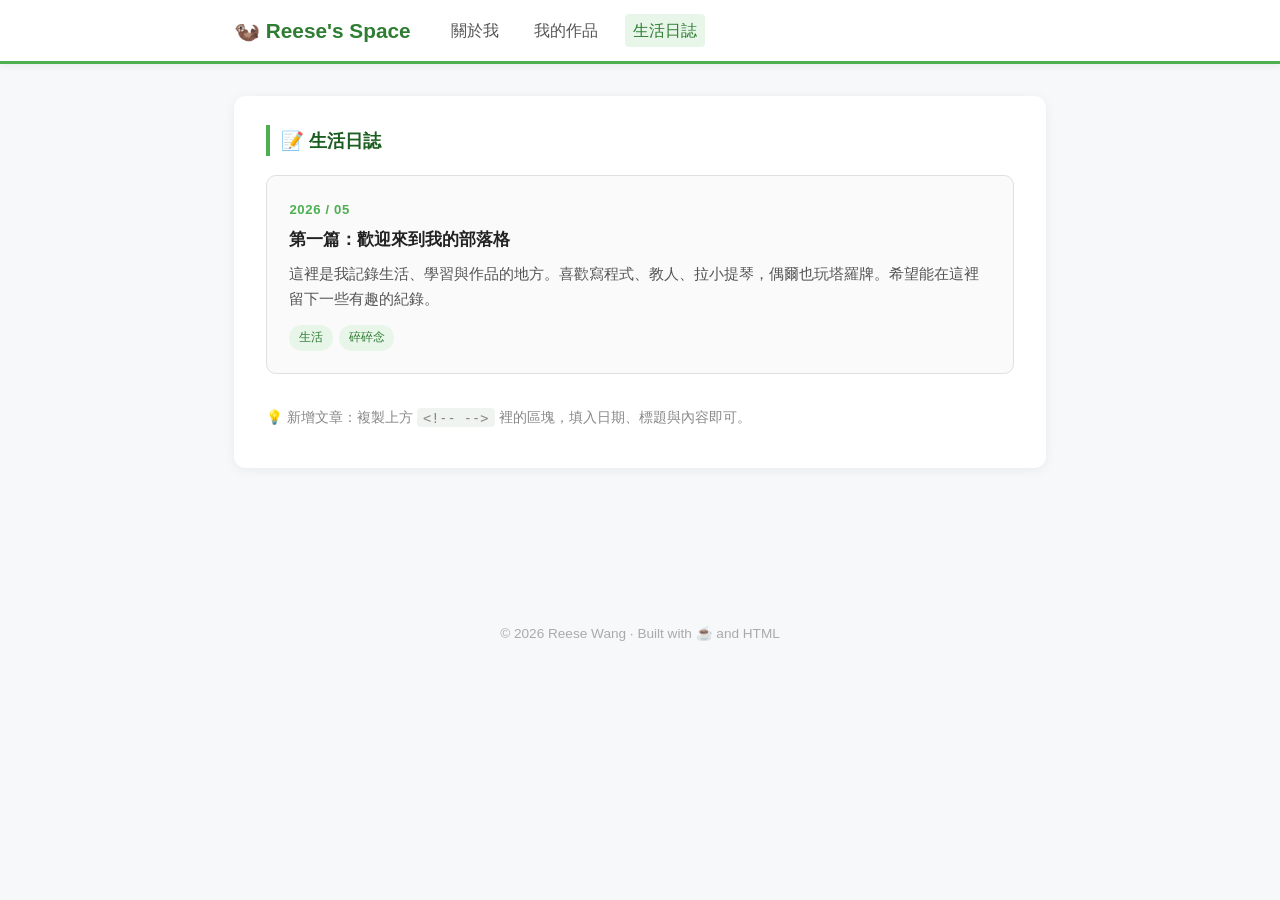
<file: blog.html>
<!DOCTYPE html>
<html lang="zh-TW">
<head>
  <meta charset="UTF-8">
  <meta name="viewport" content="width=device-width, initial-scale=1.0">
  <title>生活日誌 | Reese's Blog</title>
  <link rel="stylesheet" href="style.css">
</head>
<body>
  <header>
    <div class="header-inner">
      <h1 class="site-title">🦦 Reese's Space</h1>
      <nav>
        <a href="index.html">關於我</a>
        <a href="works.html">我的作品</a>
        <a href="blog.html" class="active">生活日誌</a>
      </nav>
    </div>
  </header>

  <main>
    <section class="section">
      <h2 class="section-title">📝 生活日誌</h2>

      <div class="post-list">
        <article class="post-card">
          <div class="post-date">2026 / 05</div>
          <h3>第一篇：歡迎來到我的部落格</h3>
          <p>這裡是我記錄生活、學習與作品的地方。喜歡寫程式、教人、拉小提琴，偶爾也玩塔羅牌。希望能在這裡留下一些有趣的紀錄。</p>
          <div class="post-tags"><span>生活</span><span>碎碎念</span></div>
        </article>

        <!-- 複製以下區塊可以新增文章 -->
        <!--
        <article class="post-card">
          <div class="post-date">2026 / 06</div>
          <h3>文章標題</h3>
          <p>文章內容寫在這裡。</p>
          <div class="post-tags"><span>標籤1</span><span>標籤2</span></div>
        </article>
        -->
      </div>

      <p class="hint" style="margin-top:2rem;">💡 新增文章：複製上方 <code>&lt;!-- --&gt;</code> 裡的區塊，填入日期、標題與內容即可。</p>
    </section>
  </main>

  <footer>
    <p>© 2026 Reese Wang · Built with ☕ and HTML</p>
  </footer>
</body>
</html>
</file>
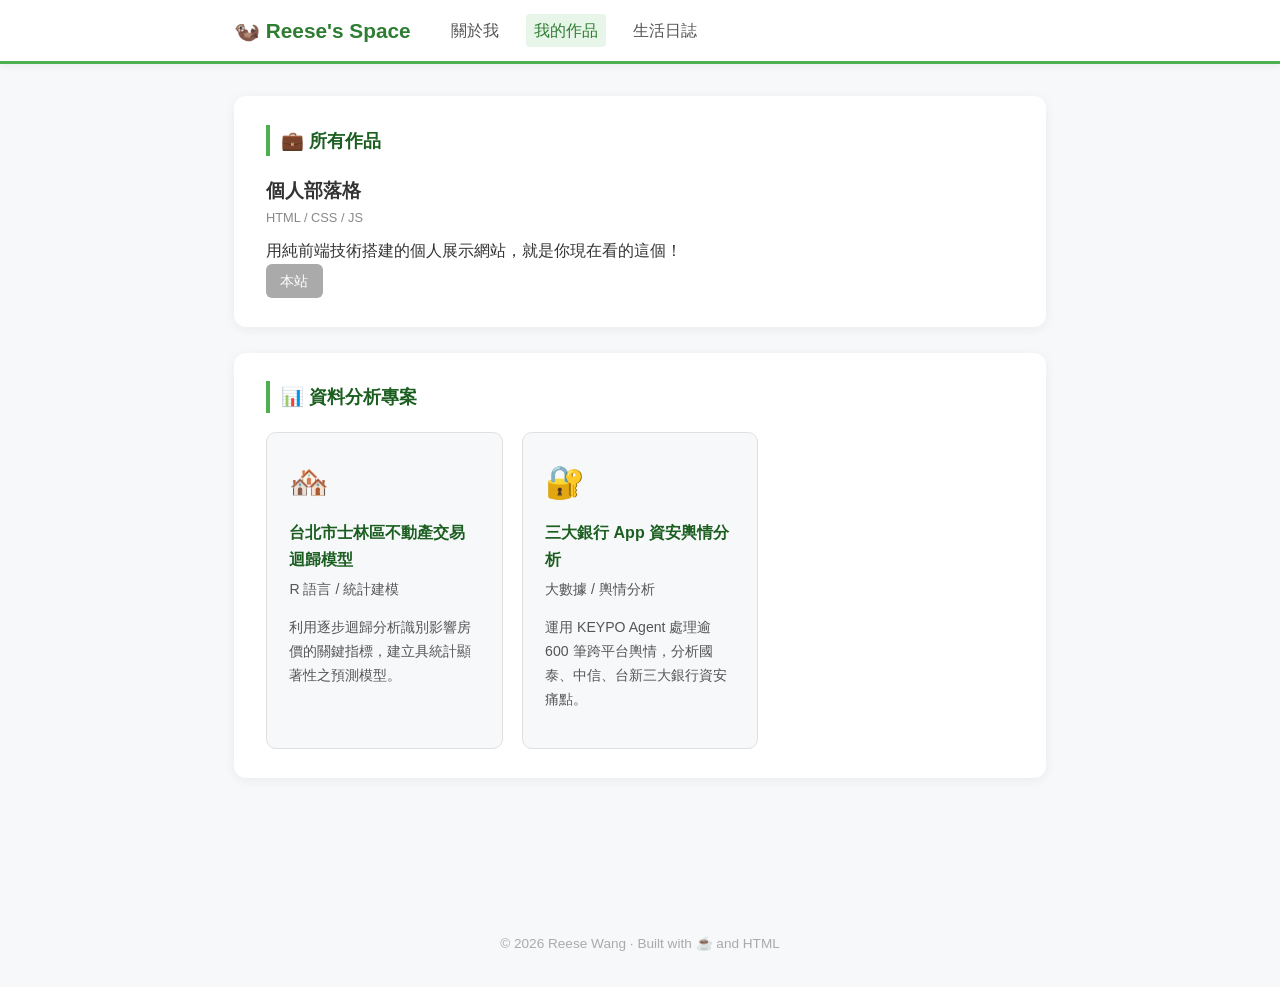
<file: works.html>
<!DOCTYPE html>
<html lang="zh-TW">
<head>
  <meta charset="UTF-8">
  <meta name="viewport" content="width=device-width, initial-scale=1.0">
  <title>我的作品 | Reese's Blog</title>
  <link rel="stylesheet" href="style.css">
</head>
<body>
  <header>
    <div class="header-inner">
      <h1 class="site-title">🦦 Reese's Space</h1>
      <nav>
        <a href="index.html">關於我</a>
        <a href="works.html" class="active">我的作品</a>
        <a href="blog.html">生活日誌</a>
      </nav>
    </div>
  </header>

  <main>
    <section class="section">
      <h2 class="section-title">💼 所有作品</h2>

   
          <h3>個人部落格</h3>
          <p class="work-type">HTML / CSS / JS</p>
          <p>用純前端技術搭建的個人展示網站，就是你現在看的這個！</p>
          <span class="btn btn-gray">本站</span>
        </div>
      </div>
    </section>

    <section class="section">
      <h2 class="section-title">📊 資料分析專案</h2>
      <div class="works-grid">
        <div class="work-card">
          <div class="work-icon">🏘️</div>
          <h3>台北市士林區不動產交易迴歸模型</h3>
          <p class="work-type">R 語言 / 統計建模</p>
          <p>利用逐步迴歸分析識別影響房價的關鍵指標，建立具統計顯著性之預測模型。</p>
        </div>
        <div class="work-card">
          <div class="work-icon">🔐</div>
          <h3>三大銀行 App 資安輿情分析</h3>
          <p class="work-type">大數據 / 輿情分析</p>
          <p>運用 KEYPO Agent 處理逾 600 筆跨平台輿情，分析國泰、中信、台新三大銀行資安痛點。</p>
        </div>
      </div>
    </section>
  </main>

  <footer>
    <p>© 2026 Reese Wang · Built with ☕ and HTML</p>
  </footer>
</body>
</html>
</file>
<file: style.css>
/* ── Reset & Base ── */
*, *::before, *::after { box-sizing: border-box; margin: 0; padding: 0; }
body { font-family: "Noto Sans TC", "Microsoft JhengHei", sans-serif; background: #f7f8fa; color: #333; line-height: 1.7; }
a { color: #2e7d32; text-decoration: none; }
a:hover { text-decoration: underline; }

/* ── Header ── */
header { background: #fff; border-bottom: 3px solid #4caf50; position: sticky; top: 0; z-index: 100; box-shadow: 0 2px 8px rgba(0,0,0,.06); }
.header-inner { max-width: 860px; margin: 0 auto; padding: .8rem 1.5rem; display: flex; align-items: center; gap: 2rem; flex-wrap: wrap; }
.site-title { font-size: 1.3rem; font-weight: 700; color: #2e7d32; white-space: nowrap; }
nav { display: flex; gap: 1.2rem; }
nav a { font-weight: 500; color: #555; padding: .2rem .5rem; border-radius: 4px; transition: background .2s; }
nav a:hover, nav a.active { background: #e8f5e9; color: #2e7d32; text-decoration: none; }

/* ── Main layout ── */
main { max-width: 860px; margin: 2rem auto; padding: 0 1.5rem 4rem; }

/* ── About card ── */
.about-card { display: flex; gap: 2rem; align-items: flex-start; background: #fff; border-radius: 12px; padding: 2rem; box-shadow: 0 2px 12px rgba(0,0,0,.06); margin-bottom: 2rem; flex-wrap: wrap; }
.avatar { width: 110px; height: 110px; border-radius: 50%; object-fit: cover; border: 3px solid #4caf50; flex-shrink: 0; }
.about-text h2 { font-size: 1.4rem; margin-bottom: .5rem; color: #1b5e20; }
.about-text p { color: #555; margin-bottom: .4rem; }
.tags { display: flex; flex-wrap: wrap; gap: .4rem; margin-top: .8rem; }
.tags span { background: #e8f5e9; color: #2e7d32; padding: .2rem .7rem; border-radius: 99px; font-size: .82rem; font-weight: 500; }

/* ── Section ── */
.section { background: #fff; border-radius: 12px; padding: 1.8rem 2rem; box-shadow: 0 2px 12px rgba(0,0,0,.06); margin-bottom: 1.6rem; }
.section-title { font-size: 1.15rem; font-weight: 700; color: #1b5e20; border-left: 4px solid #4caf50; padding-left: .7rem; margin-bottom: 1.2rem; }
.section ul { padding-left: 1.2rem; }
.section ul li { margin-bottom: .4rem; color: #555; }

/* ── Photo grid ── */
.photo-grid { display: grid; grid-template-columns: repeat(4, 1fr); gap: .8rem; margin-top: 1rem; }
.photo-grid img { width: 100%; aspect-ratio: 1; object-fit: cover; border-radius: 8px; }
.photo-placeholder { aspect-ratio: 1; background: #f0f4f0; border-radius: 8px; display: flex; align-items: center; justify-content: center; font-size: 2rem; color: #bbb; border: 2px dashed #ccc; }
.hint { font-size: .85rem; color: #888; margin-bottom: .6rem; }
.hint code { background: #f0f4f0; padding: .1rem .4rem; border-radius: 4px; font-family: monospace; }

/* ── Works table ── */
.works-table { width: 100%; border-collapse: collapse; margin-top: .5rem; }
.works-table thead tr { background: #4caf50; color: #fff; }
.works-table th, .works-table td { padding: .7rem 1rem; text-align: left; font-size: .92rem; }
.works-table tbody tr:nth-child(even) { background: #f7f8fa; }
.works-table tbody tr:hover { background: #e8f5e9; }
.works-table a { color: #2e7d32; font-weight: 500; }
.tag-self { background: #4caf50; color: #fff; padding: .15rem .6rem; border-radius: 4px; font-size: .82rem; }

/* ── Works grid (works.html) ── */
.works-grid { display: grid; grid-template-columns: repeat(auto-fill, minmax(220px, 1fr)); gap: 1.2rem; }
.work-card { background: #f7f8fa; border-radius: 10px; padding: 1.4rem; border: 1px solid #e0e0e0; transition: box-shadow .2s; }
.work-card:hover { box-shadow: 0 4px 16px rgba(0,0,0,.1); }
.work-icon { font-size: 2rem; margin-bottom: .6rem; }
.work-card h3 { font-size: 1rem; font-weight: 700; margin-bottom: .25rem; color: #1b5e20; }
.work-type { font-size: .8rem; color: #888; margin-bottom: .5rem; }
.work-card p { font-size: .88rem; color: #555; margin-bottom: .9rem; }
.btn { display: inline-block; background: #4caf50; color: #fff; padding: .35rem .9rem; border-radius: 6px; font-size: .85rem; font-weight: 500; transition: background .2s; }
.btn:hover { background: #388e3c; text-decoration: none; }
.btn-gray { background: #aaa; cursor: default; }
.btn-gray:hover { background: #aaa; }

/* ── Blog posts ── */
.post-list { display: flex; flex-direction: column; gap: 1.2rem; }
.post-card { border: 1px solid #e0e0e0; border-radius: 10px; padding: 1.4rem; background: #fafafa; }
.post-date { font-size: .82rem; color: #4caf50; font-weight: 700; letter-spacing: .05em; margin-bottom: .3rem; }
.post-card h3 { font-size: 1.05rem; font-weight: 700; margin-bottom: .5rem; color: #222; }
.post-card p { color: #555; font-size: .92rem; margin-bottom: .8rem; }
.post-tags { display: flex; gap: .4rem; flex-wrap: wrap; }
.post-tags span { background: #e8f5e9; color: #2e7d32; padding: .15rem .6rem; border-radius: 99px; font-size: .78rem; }

/* ── Footer ── */
footer { text-align: center; padding: 2rem; color: #aaa; font-size: .85rem; }

/* ── Responsive ── */
@media (max-width: 600px) {
  .photo-grid { grid-template-columns: repeat(2, 1fr); }
  .about-card { flex-direction: column; align-items: center; text-align: center; }
  .works-grid { grid-template-columns: 1fr; }
}
</file>
